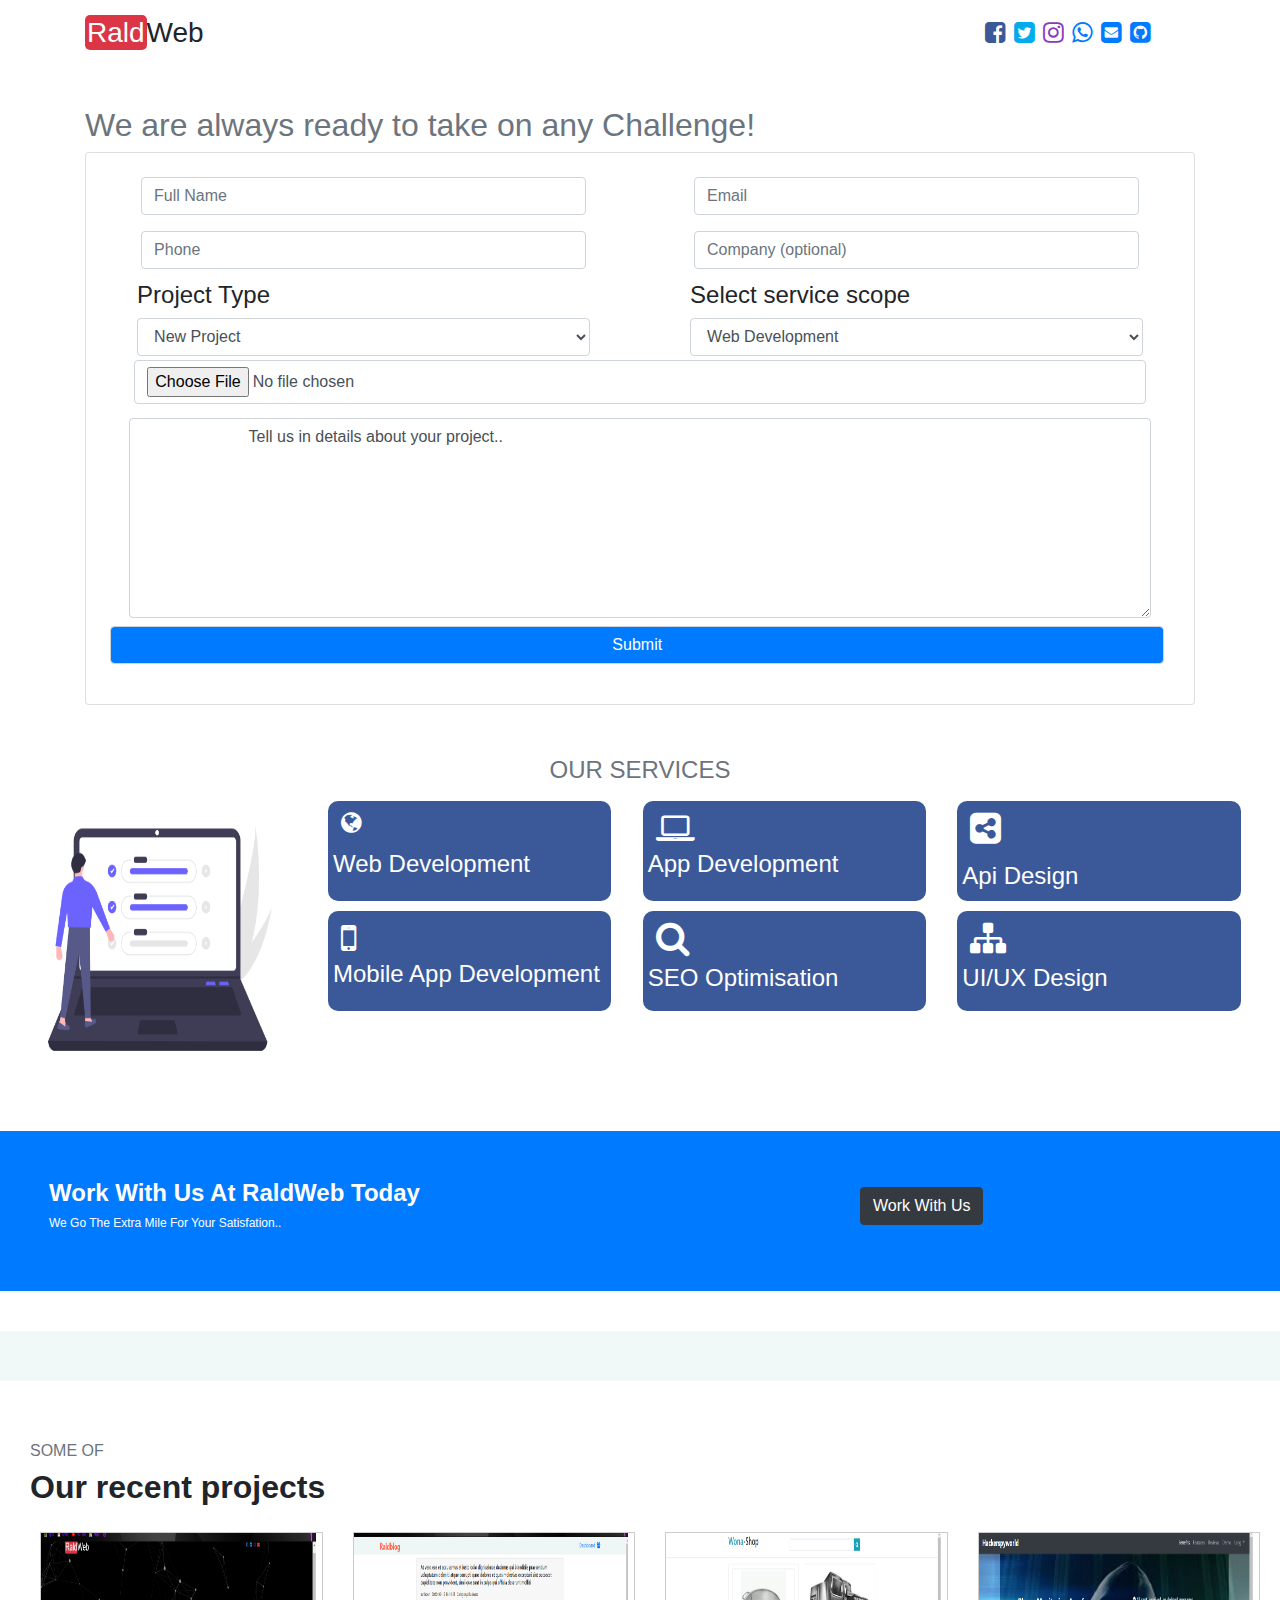
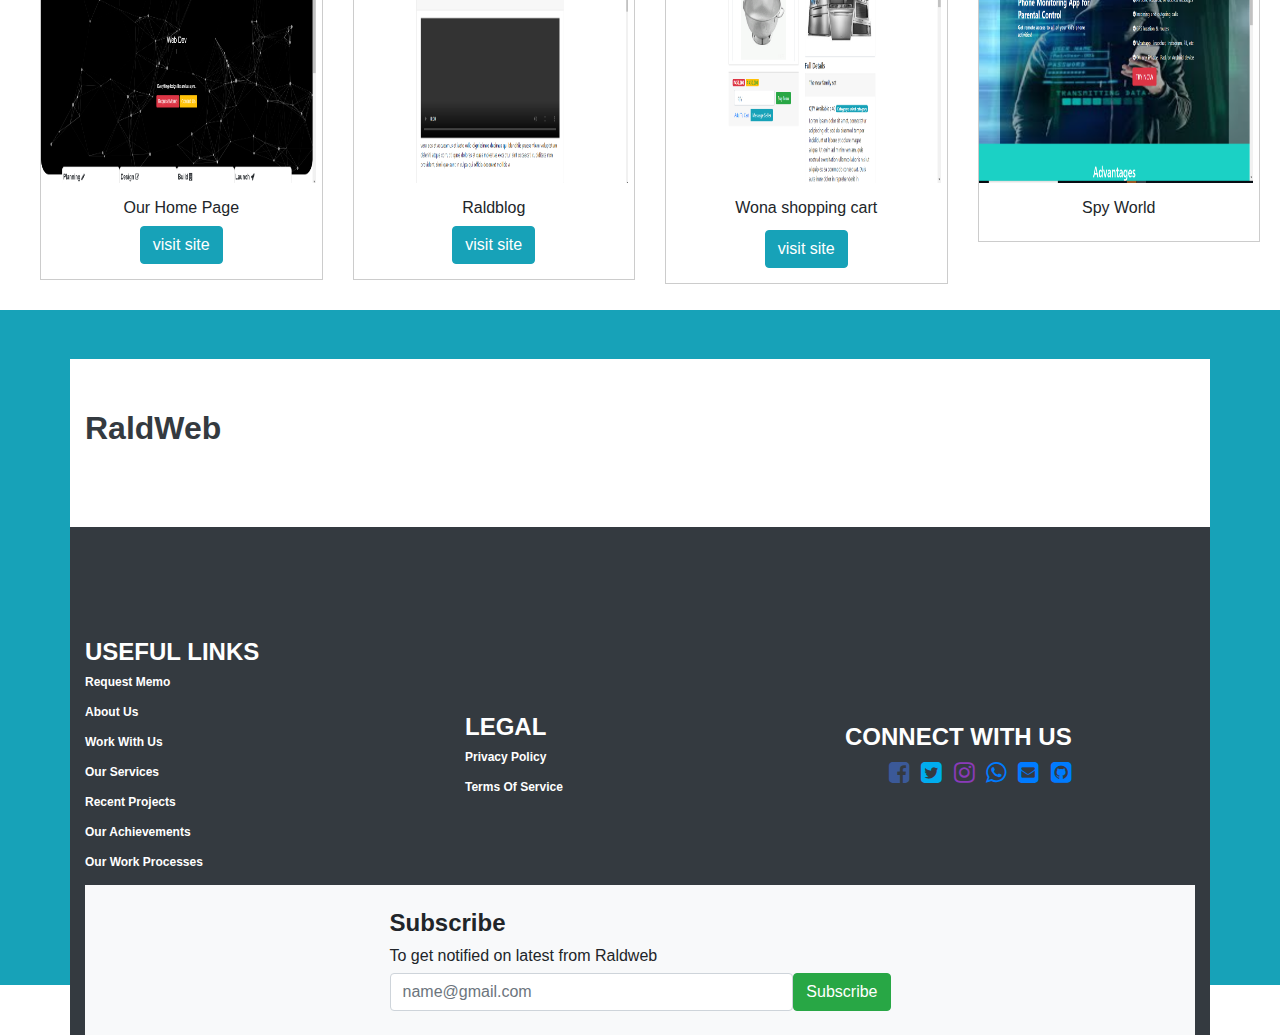
<file: request_memo.html>
<!DOCTYPE html>
<html lang="en">

<head>
    <meta charset="UTF-8">
    <meta name="viewport" content="width=device-width, initial-scale=1.0">
    <link rel="stylesheet" type="text/css" href="https://stackpath.bootstrapcdn.com/font-awesome/4.7.0/css/font-awesome.min.css">
    <link rel="stylesheet" href="https://maxcdn.bootstrapcdn.com/bootstrap/4.0.0/css/bootstrap.min.css">
    <link rel="stylesheet" href="./assets/stylesheets/main.css">
    <title>Raldweb Request memo</title>
    <style>

    </style>
</head>

<body>
    <main id="main">
        <div class="d-flex container">
            <div class="brand mt-3">
                <h3 class=""><span class="bg-danger text-white">Rald</span>Web</h3>
            </div>
            <div class="nav mt-3">
                <a href="https://web.facebook.com/RaldWeb" class="m-1"><i class="fa fa-facebook-square fa-2x " style="color:#3b5998"></i></a>
                <a href="https://twitter.com/emeraldhycient" class="m-1"><i class="fa fa-twitter-square fa-2x " style="color:#00acee"></i></a>
                <a href="https://www.instagram.com/emeraldhycient/" class="m-1"><i class="fa fa-instagram fa-2x " style="color:#8a3ab9"></i></a>
                <a href=" https://wa.me/+2347088639675" class="m-1"><i class="fa fa-whatsapp fa-2x"></i></a>
                <a href="mailto:igwezehycient86@gmail.com" class="m-1"><i class="fa fa-envelope-square fa-2x"></i></a>
                <a href="https://github.com/emeraldhycient" class="m-1"><i class="fa fa-github-square fa-2x"></i></a>
            </div>
        </div>
        <div class="container">
            <h2 class="text-muted mt-5">We are always ready to take on any Challenge!</h2>
            <div class="card p-3">
                <form class="form-group" action="./assets/phpscript.php" method="POST" id="memo" enctype="multipart/form-data">
                    <div class="row">
                        <div class="col-md-5 m-auto p-2"> <input type="text" name="Fname" id="Fname" placeholder="Full Name" class="form-control" required important> </div>
                        <div class="col-md-5 m-auto p-2"> <input type="email" name="email" id="email" placeholder="Email" class="form-control" required important> </div>
                        <div class="col-md-5 m-auto p-2"> <input type="text" name="phone" id="phone" placeholder="Phone" class="form-control" required important> </div>
                        <div class="col-md-5 m-auto p-2"> <input type="text" name="companyname" id="companyname" placeholder="Company (optional)" class="form-control" required important> </div>
                    </div>
                    <div class="row">
                        <div class="col-md-5 p-1 m-auto">
                            <h4>Project Type</h4>
                            <select class="form-control" name="projectType" id="projectType" required important>
                                <option value="New_Project">New Project</option>
                                <option value="Existing_Project">Existing Project</option>
                                <option value="Maintenace">Maintenace</option>
                                 </select>
                        </div>
                        <div class="col-md-5 p-1 m-auto">
                            <h4>Select service scope</h4>
                            <select class="form-control" name="serviceScope" id="serviceScope" required important>
                                <option value="Web_Development">Web Development</option>
                                <option value="App_Development">App Development</option>
                                <option value="Api_Design">Api Design</option>
                                <option value="Mobile_App_Development">Mobile App Development</option>
                                <option value="SEO_Optimisation">SEO Optimisation</option>
                                <option value="ui_design">UI/UX Design</option>
                                  </select>
                        </div>
                    </div>
                    <input type="file" name="entailfile" id="entailfile" class="form-control m-auto" style="width:94%"><br>
                    <textarea class="form-control m-auto" id="description" name="description" style="height:200px;width:95%;" required important>
                        Tell us in details about your project..
                    </textarea>
                    <input type="submit" name="submitmemo" id="submitmemo" placeholder="" class="form-control m-2 bg-primary text-white" style="width:98%">
                </form>
            </div>
        </div>
    </main>
    <div class="container-fluid" id="servi">
        <center>
            <h4 class="text-muted">OUR SERVICES</h4>
        </center>
        <div class="row">
            <div class="col-md-3 serviceimg">
                <img src="./assets/photos/undraw_accept_tasks_po1c.png">
            </div>
            <div class="col-md-9 p-2" id="services">
                <div class="servicemain">
                    <div class=" servicebox text-white">
                        <i class="fa fa-globe fa-2x mt-1 ml-2"></i>
                        <h4 class="mt-3">Web Development</h4>
                    </div>
                    <div class=" servicebox text-white">
                        <i class="fa fa-laptop fa-3x mt-1 ml-2"></i>
                        <h4 class="mt-1">App Development</h4>
                    </div>
                    <div class=" servicebox text-white">
                        <i class="fa fa-share-alt-square fa-3x mt-1 ml-2"></i>
                        <h4 class="mt-3">Api Design</h4>
                    </div>
                    <div class=" servicebox text-white">
                        <i class="fa fa-mobile fa-3x mt-1 ml-2"></i>
                        <h4 class="mt-1">Mobile App Development</h4>
                    </div>
                    <div class=" servicebox text-white">
                        <i class="fa fa-search fa-3x mt-1 ml-2"></i>
                        <h4 class="mt-2">SEO Optimisation</h4>
                    </div>
                    <div class=" servicebox text-white">
                        <i class="fa fa-sitemap fa-3x mt-1 ml-2"></i>
                        <h4 class="mt-2">UI/UX Design</h4>
                    </div>
                </div>
            </div>
        </div>

    </div>
    <div class=" container-fluid trynow bg-primary mt-5">
        <div class="row">
            <div class="col-md-6 text-white mt-2 pl-4">
                <h4><b>Work With Us At RaldWeb Today</b></h4>
                <p>We Go The Extra Mile For Your Satisfation..</p>
            </div>
            <div class="col-md-2"></div>
            <div class="col-md-4 mt-3">
                <button class="btn btn-dark text-white"><a href="request_memo.html" class="text-white" style="text-decoration: none;">Work With Us</a></button>
            </div>
        </div>
    </div>
    <div style="height:50px;background-color: rgb(241, 248, 248);"></div>

    <div class="container-fluid projectsect">
        <div class="container-fluid">
            <h6 class="text-muted">SOME OF </h6>
            <h2><b>Our recent projects</b></h2>
            <div class="row mt-3" id="projects">
                <div class="col-md-3 mb-3">
                    <div class="img">
                        <img src="./assets/photos/ourhomepage.png">
                        <div class="desc">
                            <h6 class="">Our Home Page</h6>
                            <a href=" " class="btn btn-info">visit site</a>
                        </div>
                    </div>
                </div>
                <div class="col-md-3 mb-3">
                    <div class="img">
                        <img src="./assets/photos/raldblog.png">
                        <div class="desc">
                            <h6 class=""> Raldblog </h6>
                            <a href=" " class="btn btn-info">visit site</a>
                        </div>
                    </div>
                </div>
                <div class="col-md-3 mb-3">
                    <div class="img">
                        <img src="./assets/photos/wonashop.png">
                        <div class="desc">
                            <h6 class="card-title"> Wona shopping cart </h6>
                            <a href=" " class="btn btn-info">visit site</a>
                        </div>
                    </div>
                </div>
                <div class="col-md-3 mb-3">
                    <div class="img">
                        <img src="./assets/photos/hackersworld.png">
                        <div class="desc">
                            <h6 class=""> Spy World </h6>
                        </div>
                    </div>
                </div>
            </div>
        </div>
    </div>
    <footer class="bg-info h-75" style="padding-top:1px;">
        <div class="container bg-white h-25 mt-5">
            <h2 class="bran">
                <B class="text-dark mt-5 pt-3">RaldWeb</B>
            </h2>
        </div>
        <div class="container bg-dark">
            <div class="row" style="padding-top:10%;">
                <div class="col-md-4">
                    <h4><b class="text-white">USEFUL LINKS</b></h4>
                    <p> <a href="request_memo.html" class="text-white"><b>Request Memo</b></a> </p>
                    <p> <a href="/" class="text-white"><b>About Us</b></a> </p>
                    <p> <a href="request_memo.html" class="text-white"><b>Work With Us</b></a> </p>
                    <p> <a href="#Services" class="text-white"><b>Our Services</b></a> </p>
                    <p> <a href="#projects" class="text-white"><b>Recent Projects</b></a> </p>
                    <p> <a href="#achievements" class="text-white"><b>Our Achievements</b></a> </p>
                    <p> <a href="#workProcess" class="text-white"><b>Our Work Processes</b></a> </p>
                </div>
                <div class="col-md-4 m-auto">
                    <h4><b class="text-white">LEGAL</b></h4>
                    <p><a href="" class="text-white"><b>Privacy Policy</b></a> </p>
                    <p><a href="" class="text-white"><b>Terms Of Service</b></a> </p>
                </div>
                <div class="col-md-4 m-auto">
                    <h4><b class="text-white">CONNECT WITH US</b></h4>
                    <ul style="list-style: none;">
                        <a href="https://web.facebook.com/RaldWeb" class="m-1"><i class="fa fa-facebook-square fa-2x " style="color:#3b5998"></i></a>
                        <a href="https://twitter.com/emeraldhycient" class="m-1"><i class="fa fa-twitter-square fa-2x " style="color:#00acee"></i></a>
                        <a href="https://www.instagram.com/emeraldhycient/" class="m-1" id="contactus"><i class="fa fa-instagram fa-2x " style="color:#8a3ab9"></i></a>
                        <a href=" https://wa.me/+2347088639675" class="m-1"><i class="fa fa-whatsapp fa-2x"></i></a>
                        <a href="mailto:igwezehycient86@gmail.com" class="m-1"><i class="fa fa-envelope-square fa-2x"></i></a>
                        <a href="https://github.com/emeraldhycient" class="m-1"><i class="fa fa-github-square fa-2x"></i></a>
                    </ul>
                </div>

            </div>
            <div class="bg-light p-4">
                <div class="col-md-6 m-auto">
                    <h4><b>Subscribe</b></h4>
                    <h6>To get notified on latest from Raldweb </h6>
                    <form class="form-inline" action="" method="">
                        <input type="email" name="email" placeholder="name@gmail.com" class="form-control col">
                        <input type="submit" name="subscribe" value="Subscribe" class="btn btn-success">
                    </form>
                </div>
            </div>
        </div>
    </footer>
</body>
<script src="https://cdnjs.cloudflare.com/ajax/libs/jquery/3.5.1/jquery.min.js"></script>
<script src="https://cdnjs.cloudflare.com/ajax/libs/popper.js/1.12.9/umd/popper.min.js "></script>
<script src="https://maxcdn.bootstrapcdn.com/bootstrap/4.0.0/js/bootstrap.min.js "></script>
<script>
    $(document).ready(() => {
        $("#memo").submit(e => {
            e.preventDefault()
            var fil = $("#entailfile").val();
            if (fil != "") {
                var form = $("#memo")
                var formData = new FormData(form[0])
                $.ajax({
                    url: './assets/phpscript.php',
                    type: 'POST',
                    data: formData,
                    success: data => {
                        if (data.status == "sent") {
                            alert(data.message);
                        } else {
                            alert(data.status)
                        }
                    },
                    cache: false,
                    contentType: false,
                    processData: false
                })
            } else {
                alert("please add the project detail file or contact us on our social media page instead");
            }

        })
    })
</script>

</html>
</file>
<file: assets/stylesheets/main.css>
html,
body {
    width: 100%;
    height: 100%;
    background: white;
}

html {
    -webkit-tap-highlight-color: rgba(252, 247, 247, 0);
}

body {
    font: normal 75% Arial, Helvetica, sans-serif;
}

canvas {
    display: block;
    /*vertical-align: bottom;*/
}

#particles-js {
    width: 100%;
    height: 700px;
    background-color: #000000;
    background-image: url('');
    background-size: cover;
    background-position: 50% 50%;
    background-repeat: no-repeat;
    margin-bottom: 200px;
    border-bottom-left-radius: 40px;
    border-bottom-right-radius: 40px;
}

.main {
    z-index: 2;
    position: relative;
    margin-top: -870px;
}

.brand {
    font-size: bold;
    font-weight: 3em;
    float: left;
}

.brand h3 span {
    padding: 2px;
    border-radius: 5px;
}

.typeriter {
    margin-top: 200px;
}

.nav {
    margin-left: 70%;
}

.serviceSection {
    margin-top: 500px;
}

.cardbox {
    height: 150px;
    width: 98%;
    border-radius: 10px;
    border-bottom: 4px solid rgb(48, 87, 194);
    padding-right: 7px;
    padding-top: 13px;
    padding-left: 5px;
    padding-bottom: 5px;
    margin-top: 20px;
    margin-bottom: 100px;
}

.standingimg img {
    width: 90%;
    height: 290px;
    margin-left: 7%
}

.sect2 {
    padding: 10px;
    background-color: #f3f0f0;
}

.sect3 {
    margin-top: 120px;
}

.servicebox {
    border-radius: 10px;
    width: 30%;
    padding: 5px;
    height: 100px;
    background-color: #3b5998;
    margin-right: auto;
    margin-bottom: 10px;
}

.servicemain {
    display: flex;
    align-items: center;
    flex-wrap: wrap;
}

.serviceimg img {
    width: 100%;
    height: 290px;
}

.trynow {
    padding: 40px;
    height: 160px;
    margin-bottom: 40px;
}

.achievement {
    width: 510px;
    color: #e0e0e0;
    margin-top: 200px;
}

.projectsect {
    margin-top: 60px;
}

.bran {
    PADDING-top: 50px;
}

div .img {
    margin: 10px;
    border: 1px solid #ccc;
    float: left;
    width: 100%;
}

div .img:hover {
    border: 1px solid #777;
}

div .img img {
    width: 98%;
    height: 250px;
}

div .desc {
    padding: 15px;
    text-align: center;
}

#main {
    height: 500px;
    background-color: #ffffff;
    border-bottom-left-radius: 50px;
    border-bottom-right-radius: 50px;
    margin-bottom: 20%;
}

#servi {
    margin-top: 20%;
}

@media(max-width:760px) {
    .nav {
        margin-left: 55%;
    }
    .main {
        z-index: 2;
        position: relative;
        margin-top: -690px;
    }
    .typeriter {
        margin-top: 180px;
    }
    .serviceSection {
        margin-top: 900px;
    }
    #particles-js {
        width: 100%;
        height: 700px;
        background-color: #000000;
        background-image: url('');
        background-size: cover;
        background-position: 50% 50%;
        background-repeat: no-repeat;
        margin-bottom: 10px;
        border-bottom-left-radius: 40px;
        border-bottom-right-radius: 40px;
    }
    .standingimg img {
        width: 100%;
        height: 290px;
        margin-left: -1%;
    }
    .servicebox {
        border-radius: 10px;
        width: 45%;
        padding: 5px;
        height: 110px;
        background-color: #3b5998;
        margin: 2%;
    }
    .trynow {
        padding: 10px;
        height: 280px;
    }
    .achievement {
        width: 100%;
        color: #e0e0e0;
        margin-top: 200px;
    }
    footer {
        padding: 10px;
    }
    #servi {
        margin-top: 130%;
    }
}
</file>
